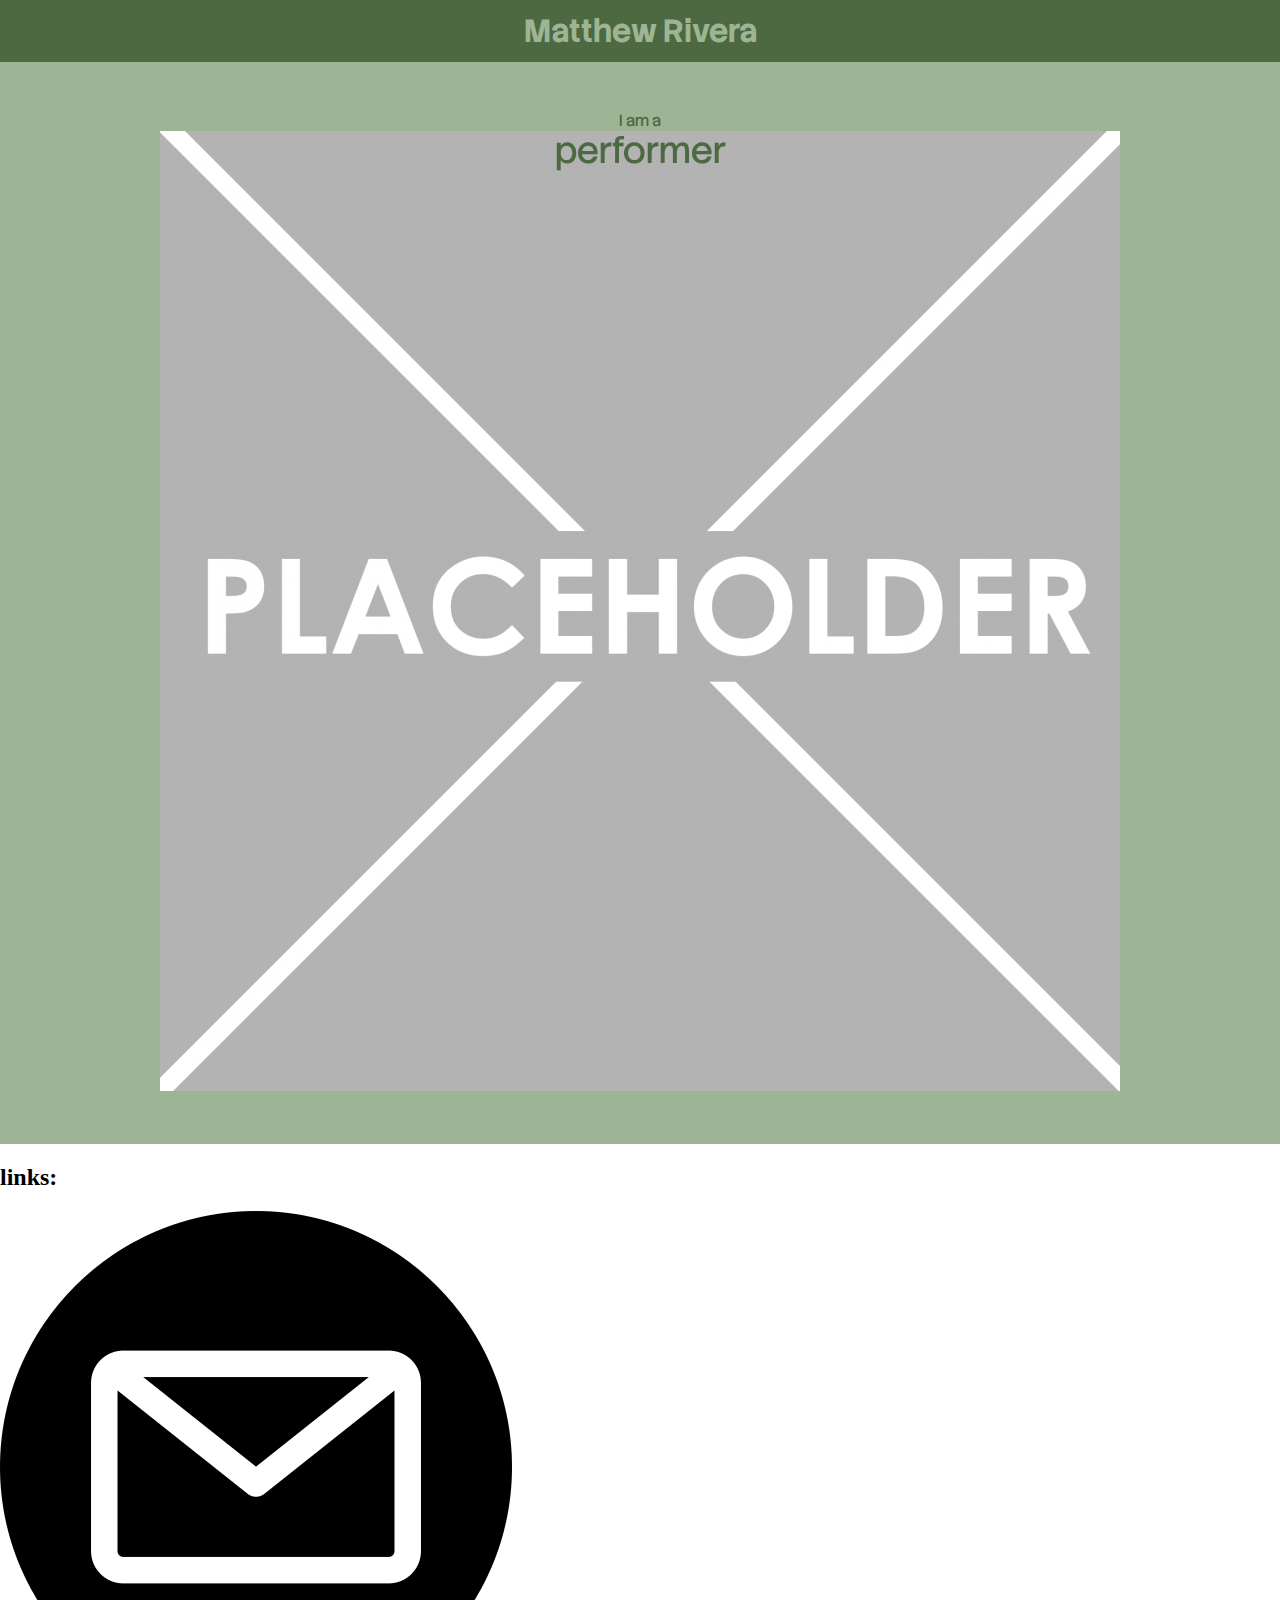
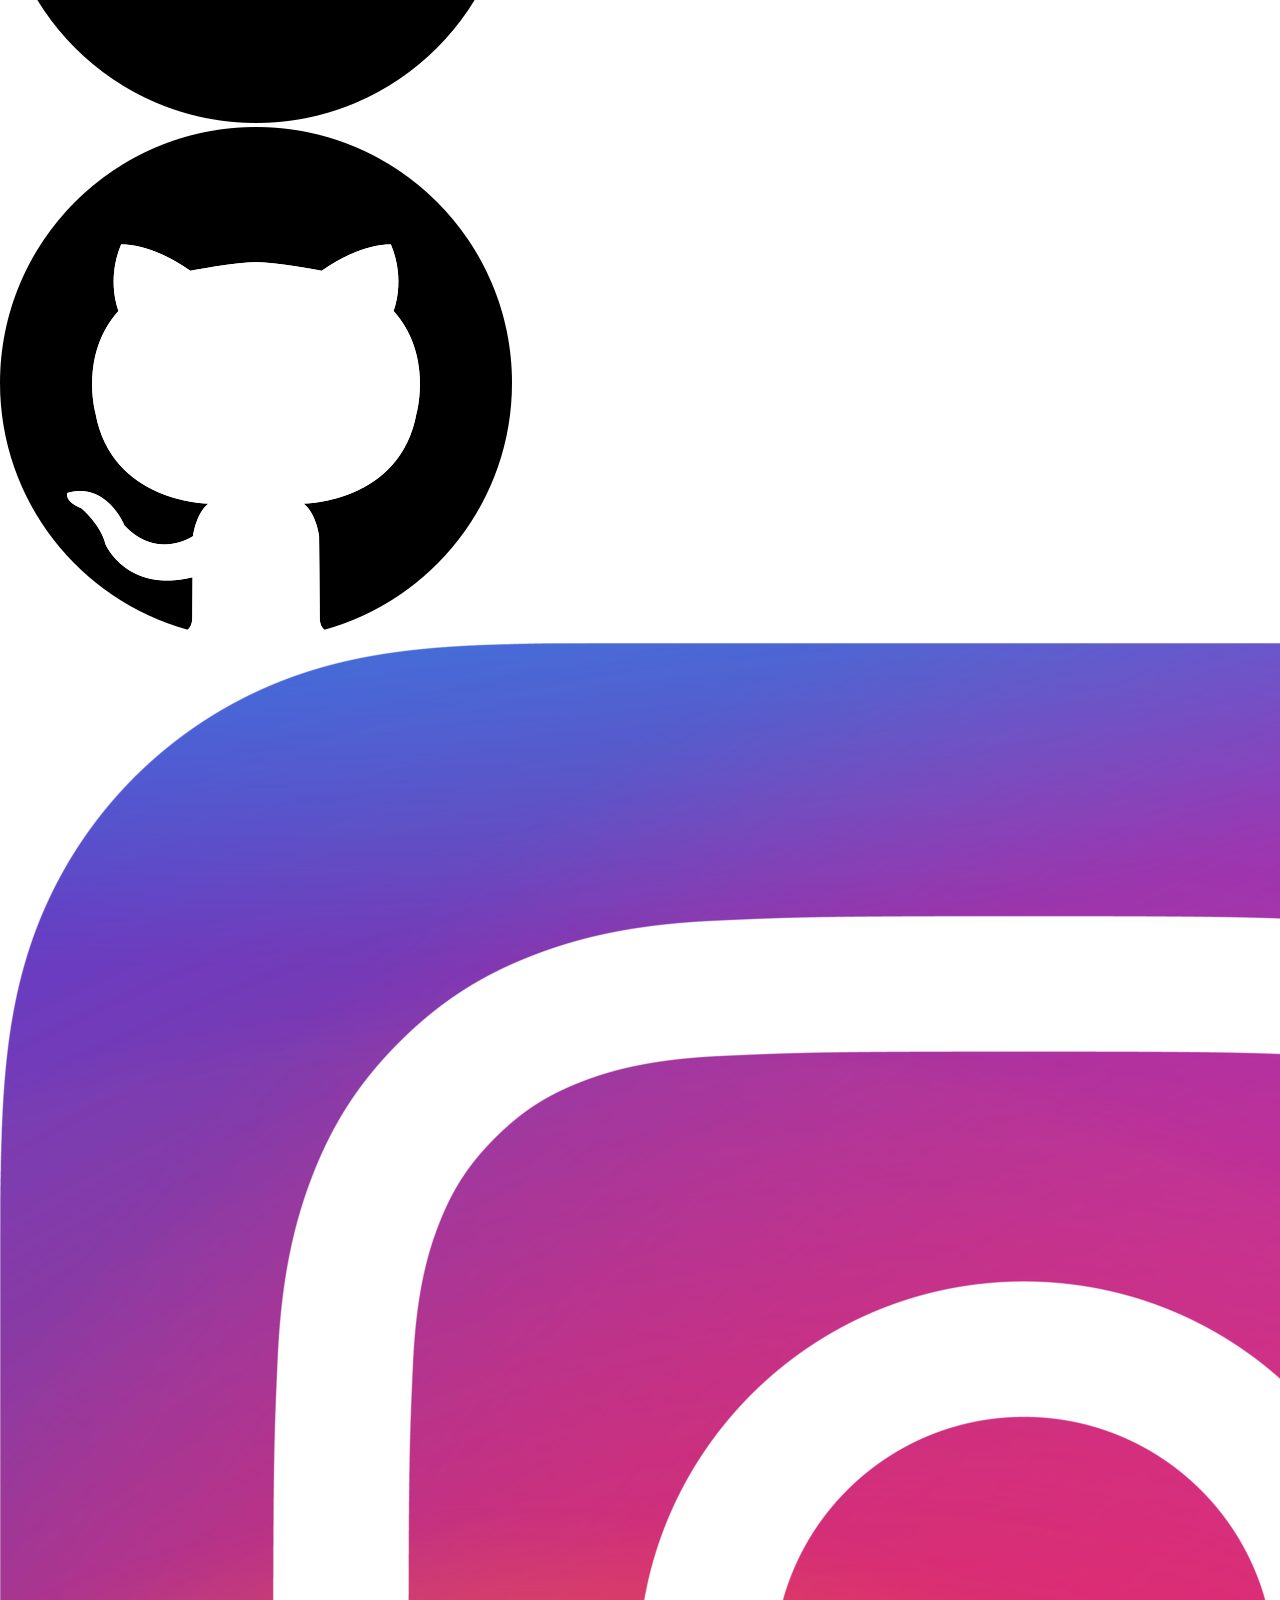
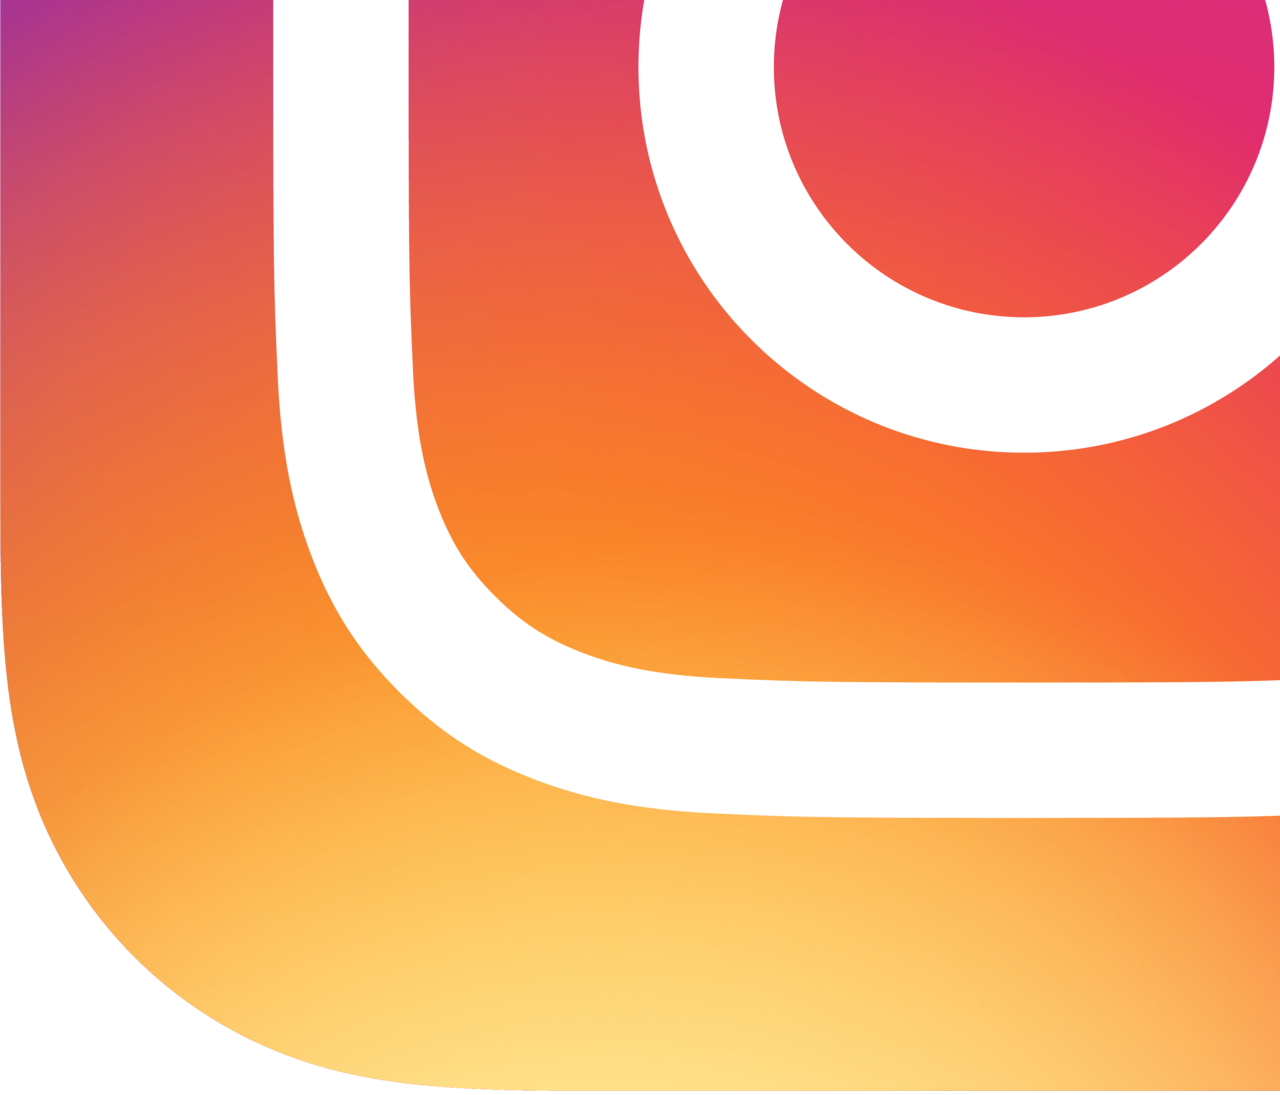
<file: index.html>
<!DOCTYPE html>
<html lang="en">
<head>
    <meta charset="UTF-8">
    <meta name="viewport" content="width=device-width, initial-scale=1.0">
    <title>Portfolio - Matthew Rivera</title>
    <link rel="stylesheet" href="style.css">
</head>
<body>

    <!-- Main header -->
    <div class="mainHeader">
        <div class="header-inner">
            <h1>Matthew Rivera</h1>
        </div>
    </div>

    <!-- Description -->
    <div class="description">
        <div class="description-inner">
        <div class="rotate-row">
            <span class="static-text">I am a</span>
            <div class="rotate" aria-live="polite">
                <p>performer</p>
                <p>designer</p>
                <p>developer</p>
                <p>creator</p>
                <p>learner</p>
            </div>
        </div>
        <!-- Main paragraph with image to the right -->
        <div class="paragraph-image-row">
            <p class="main-paragraph">blah blah blah blah blah blah blah blah blah blah blah blah blah blah blah blah blah blah blah blah blah blah blah blah blah blah blah blah blah blah blah blah blah blah blah blah blah blah blah yeah I'm goin to add all the important stuff later</p>
            <div class="photo-container">
                <img src="assets/placeholder-1-e1533569576673-960x960.png" alt="Portfolio image">
            </div>
        </div>
        </div>
    </div>

    <!-- Links section with opposite colors -->
    <div class="links">
        <div class="links-inner">
            <div>
                <h2>links:</h2>
            </div>
            <!-- Links icons below the 'Links:' header -->
            <div class="links-row">
                <div class="link-item">
                    <a href="mailto:mattjr1007@gmail.com?subject=Contact Request" target="_blank" rel="noopener noreferrer">
                        <img src="assets/3178158.png" alt="Email Icon">
                    </a>
                </div>
                <div class="link-item">
                    <a href="https://github.com/mattjr782" target="_blank" rel="noopener noreferrer">
                        <img src="assets/github_logo_icon_229278.png" alt="GitHub Icon">
                    </a>
                </div>
                <div class="link-item">
                    <a href="https://www.instagram.com/matthew_riv3ra/" target="_blank" rel="noopener noreferrer">
                        <img src="assets/Instagram_icon.png.webp" alt="Instagram Icon">
                    </a>
                </div>
            </div>
        </div>
    </div>
    <script src="index.js"></script>
</body>
</html>
</file>
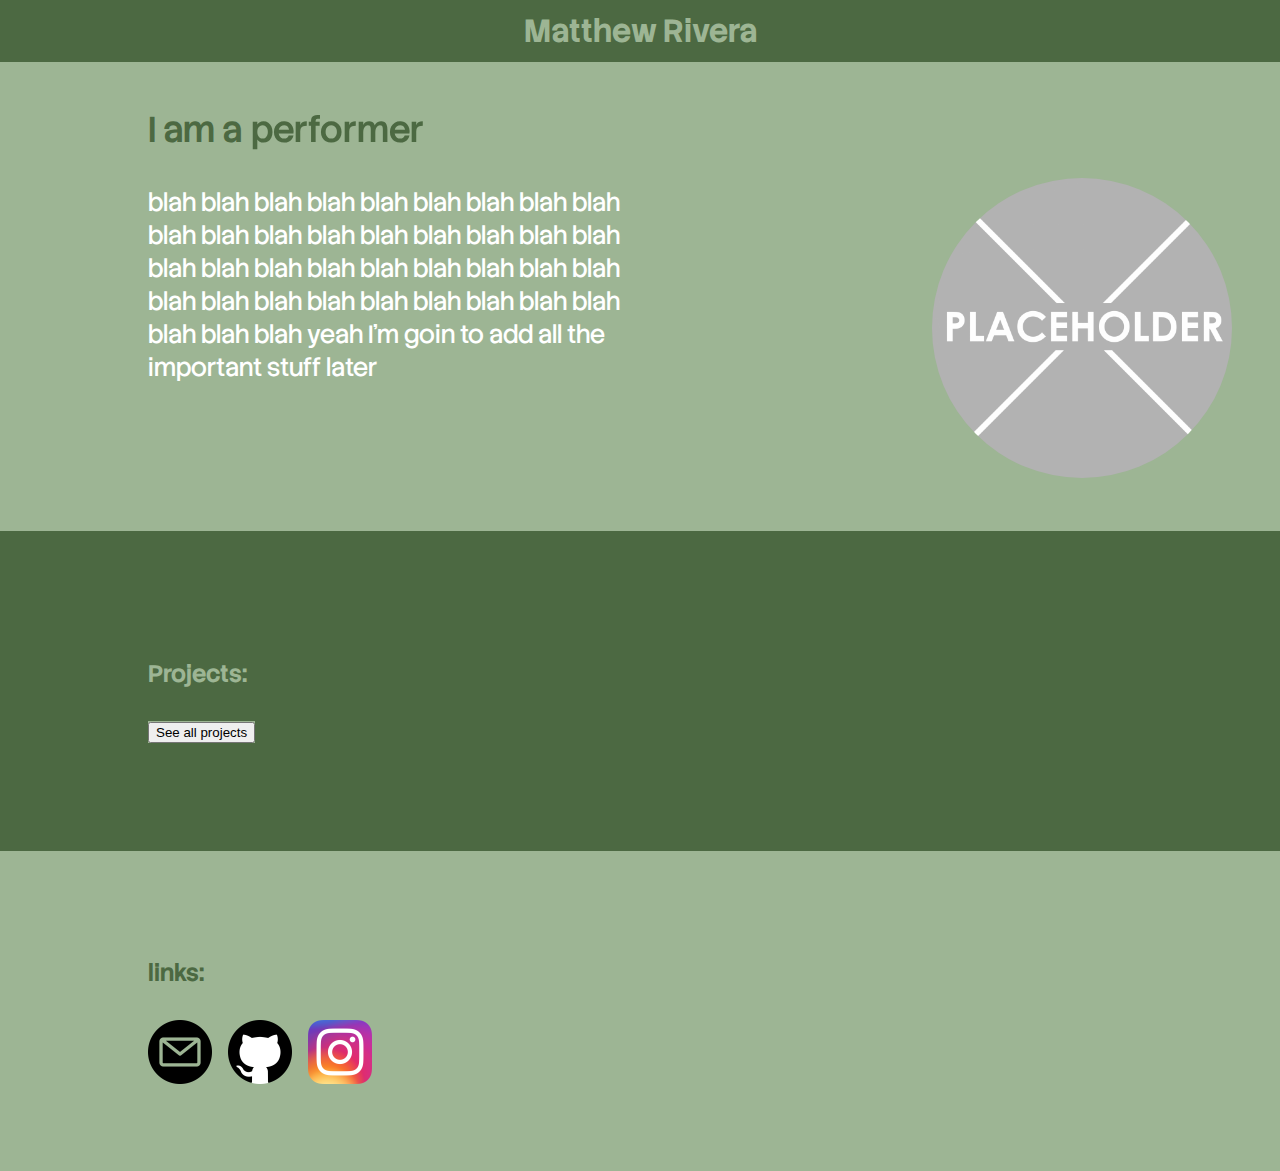
<file: Portfolio_Website/index.html>
<!DOCTYPE html>
<html lang="en">
<head>
    <meta charset="UTF-8">
    <meta name="viewport" content="width=device-width, initial-scale=1.0">
    <title>Portfolio - Matthew Rivera</title>
    <link rel="stylesheet" href="style.css">
</head>
<body>

    <!-- Main header -->
    <div class="mainHeader">
        <div class="header-inner">
            <h1>Matthew Rivera</h1>
        </div>
    </div>

    <!-- Description -->
    <div class="description">
        <div class="description-inner">
        <div class="rotate-row">
            <p class="static-text">I am a </p>
            <div class="rotate" aria-live="polite">
                <p>performer</p>
                <p>designer</p>
                <p>developer</p>
                <p>creator</p>
                <p>learner</p>
            </div>
        </div>
        <!-- Main paragraph with image to the right -->
        <div class="paragraph-image-row">
            <p class="main-paragraph">blah blah blah blah blah blah blah blah blah blah blah blah blah blah blah blah blah blah blah blah blah blah blah blah blah blah blah blah blah blah blah blah blah blah blah blah blah blah blah yeah I'm goin to add all the important stuff later</p>
            <div class="photo-container">
                <img src="assets/placeholder-1-e1533569576673-960x960.png" alt="Portfolio image">
            </div>
        </div>
        </div>
    </div>

    <!-- Project section with opposite colors -->
    <div class="projects">
        <div class="projects-inner">
            <h2> Projects:</h2>
            <div class="projects-button">
                <button onclick="location.href='./pages/projects.html'">See all projects</button>
            </div>
        </div>
    </div>

    <!-- Links section with opposite colors -->
    <div class="links">
        <div class="links-inner">
            <div>
                <h2>links:</h2>
            </div>
            <!-- Links icons below the 'Links:' header -->
            <div class="links-row">
                <div class="link-item">
                    <a href="mailto:mattjr1007@gmail.com?subject=Contact Request" target="_blank" rel="noopener noreferrer">
                        <img src="assets/3178158.png" alt="Email Icon">
                    </a>
                </div>
                <div class="link-item">
                    <a href="https://github.com/mattjr782" target="_blank" rel="noopener noreferrer">
                        <img src="assets/github_logo_icon_229278.png" alt="GitHub Icon">
                    </a>
                </div>
                <div class="link-item">
                    <a href="https://www.instagram.com/matthew_riv3ra/" target="_blank" rel="noopener noreferrer">
                        <img src="assets/Instagram_icon.png.webp" alt="Instagram Icon">
                    </a>
                </div>
            </div>
        </div>
    </div>
    <script src="index.js"></script>
</body>
</html>
</file>
<file: style.css>
@import url('https://fonts.googleapis.com/css2?family=Stack+Sans+Headline:wght@200..700&display=swap');


/* Main header: full-width and centered */
.mainHeader{
    background: #4c6942;
    color: #9db594;
    padding: 10px 0;
    text-align: center;
    font-family: 'Stack Sans Headline', system-ui, -apple-system, "Segoe UI", Roboto, "Helvetica Neue", Arial, sans-serif;
    max-width: 100%;
    margin: 0;
    border-bottom-left-radius: 0;
    border-bottom-right-radius: 0;
}

html,
body {
    margin: 0;
}

.mainHeader h1 {
    margin: 0;
    font-size: 2rem;
}

/* Description section: full-width and taller so it reads as a site section */
.description {
    background: #9db594;
    color: #4c6942;
    box-sizing: border-box;
    padding: 3rem 1.25rem;
    text-align: center;
    font-family: 'Stack Sans Headline', system-ui, -apple-system, "Segoe UI", Roboto, "Helvetica Neue", Arial, sans-serif;
    width: 100%;
    max-width: none;
    margin: 0; /* remove top gap so it connects to the header */
    border-radius: 0;
}

/* Rotating description paragraphs (fade in/out) */
.description{
    position: relative;
    min-height: 320px; /* taller section for images/content */
    display: flex;
    align-items: center;
    justify-content: center;
    overflow: hidden;
}

.description p{
    position: absolute;
    left: 0;
    right: 0;
    margin: 0;
    opacity: 0;
    transition: opacity 600ms ease;
    text-align: center;
    will-change: opacity;
    /* larger, responsive text for the fading lines */
    font-size: clamp(1.5rem, 3.2vw, 2.25rem);
    line-height: 1.1;
}

.description p.active{
    opacity: 1;
}
</file>
<file: Portfolio_Website/style.css>
@import url('https://fonts.googleapis.com/css2?family=Stack+Sans+Headline:wght@200..700&display=swap');


/* Main header: full-width and centered */
.mainHeader{
    background: #4c6942;
    color: #9db594;
    padding: 10px 0;
    text-align: center;
    font-family: 'Stack Sans Headline', system-ui, -apple-system, "Segoe UI", Roboto, "Helvetica Neue", Arial, sans-serif;
    max-width: 100%;
    margin: 0;
    border-bottom-left-radius: 0;
    border-bottom-right-radius: 0;
}

html,
body {
    margin: 0;
}

.mainHeader h1 {
    margin: 0;
    font-size: 2rem;
}

/* header icons (small, centered under header) */
.header-icons{
    display: flex;
    justify-content: center;
    gap: 1rem;
    margin-top: 0.75rem;
}

.header-icons .icon img{
    width: 64px;
    height: auto;
    display: block;
    border-radius: 8px;
}

/* Description section: full-width background */
.description {
    background: #9db594;
    color: #4c6942;
    box-sizing: border-box;
    width: 100%;
    max-width: none;
    margin: 0; /* remove top gap so it connects to the header */
    border-radius: 0;
    overflow: hidden;
}

/* inner content shifted left but not past halfway */
.description-inner {
    box-sizing: border-box;
    padding: 3rem 1.25rem;
    text-align: left;
    font-family: 'Stack Sans Headline', system-ui, -apple-system, "Segoe UI", Roboto, "Helvetica Neue", Arial, sans-serif;
    display: flex;
    flex-direction: column;
    align-items: flex-start;
    justify-content: center;
    gap: 0.75rem;
    margin-left: 10%; /* reduced from 20% to keep within first half of page */
}

/* Rotating description paragraphs (fade in/out) */
.description-inner{
    position: relative;
    min-height: 320px; /* taller section for images/content */
    display: flex;
    flex-direction: column;
    align-items: flex-start;
    justify-content: center;
    overflow: hidden;
}

.rotate-row{
    display: flex;
    align-items: center;
    gap: 0.25rem;
}

.static-text{
    /* match the rotating words size so they look identical */
    font-size: clamp(1.5rem, 3.2vw, 2.25rem);
    line-height: 1.1;
    color: #4c6942;
    font-weight: 500;
    font-family: 'Stack Sans Headline', system-ui, -apple-system, "Segoe UI", Roboto, "Helvetica Neue", Arial, sans-serif;
    display: inline-block;
    margin: 0px 5px 0px 0px;
}

/* rotating inline block */
.rotate{
    position: relative;
    min-width: 0; /* allow words to size naturally */
    display: inline-block;
    height: auto;
}

.rotate p{
    position: absolute;
    left: 0;
    top: 50%;
    transform: translateY(-50%); /* vertically center inside .rotate */
    margin: 0;
    opacity: 0;
    transition: opacity 600ms ease;
    text-align: left;
    will-change: opacity, transform;
    font-size: clamp(1.5rem, 3.2vw, 2.25rem);
    line-height: 1.1;
    color: #4c6942;
    font-family: 'Stack Sans Headline', system-ui, -apple-system, "Segoe UI", Roboto, "Helvetica Neue", Arial, sans-serif;
    font-weight: 500;
}

.rotate p.active{
    opacity: 1;
}

/* main paragraph placed under the rotating words */
.main-paragraph{
    max-width: 40vw; /* keeps paragraph within left half of page */
    margin-top: 0.5rem;
    color: #fff;
    flex: 1;
    font-size: 25px;
}

/* paragraph and image side by side */
.paragraph-image-row{
    display: flex;
    align-items: flex-start;
    gap: 17rem;
    margin-top: 1rem;
}

.photo-container{
    flex-shrink: 0;
}

.photo-container img{
    max-width: 300px;
    height: auto;
    border-radius: 1600px;
}

/* Project section: full-width background #4c6942*/
.projects {
    background: #4c6942;
    color : #9db594;
    box-sizing: border-box;
    width: 100%;
    margin: 0;
    border-radius: 0;
    overflow: hidden;
}

.projects-inner {
    box-sizing: border-box;
    padding: 3rem 1.25rem;
    text-align: left;
    font-family: 'Stack Sans Headline', system-ui, -apple-system, "Segoe UI", Roboto, "Helvetica Neue", Arial, sans-serif;
    display: flex;
    flex-direction: column;
    align-items: flex-start;
    justify-content: center;
    gap: 0.75rem;
    margin-left: 10%;
    min-height: 320px;
}

.projects-button{
    background: #9db594;
    border: none;
    color: #4c6942;
}

/* Links section: full-width background #9db594*/
.links {
    background: #9db594;
    color: #4c6942;
    box-sizing: border-box;
    width: 100%;
    max-width: none;
    margin: 0;
    border-radius: 0;
    overflow: hidden;
}

/* Links inner content */
.links-inner {
    box-sizing: border-box;
    padding: 3rem 1.25rem;
    text-align: left;
    font-family: 'Stack Sans Headline', system-ui, -apple-system, "Segoe UI", Roboto, "Helvetica Neue", Arial, sans-serif;
    display: flex;
    flex-direction: column;
    align-items: flex-start;
    justify-content: center;
    gap: 0.75rem;
    margin-left: 10%;
    min-height: 320px;
}

/* row holding the link icons under Links: */
.links-row{
    display: flex;
    gap: 1rem;
    align-items: center;
}

.links-row .link-item img{
    width: 64px;
    height: auto;
    display: block;
}
</file>
